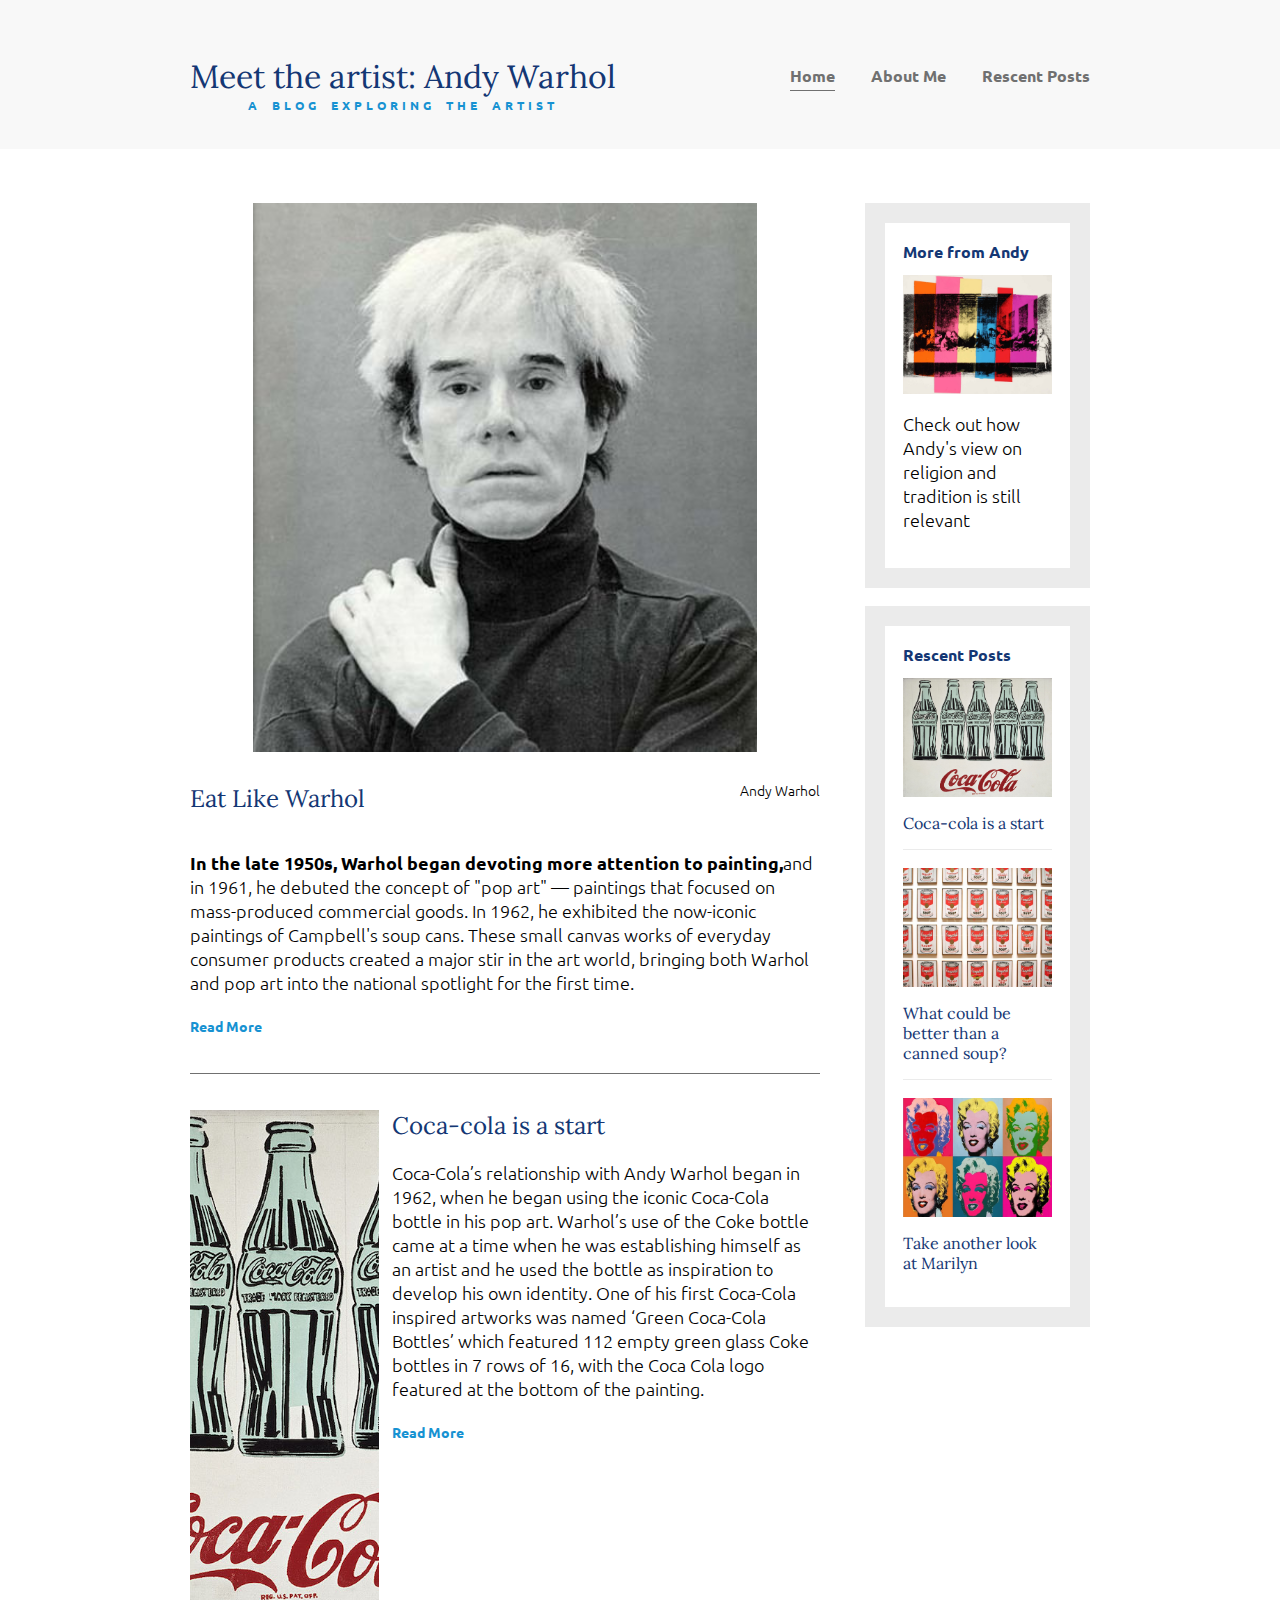
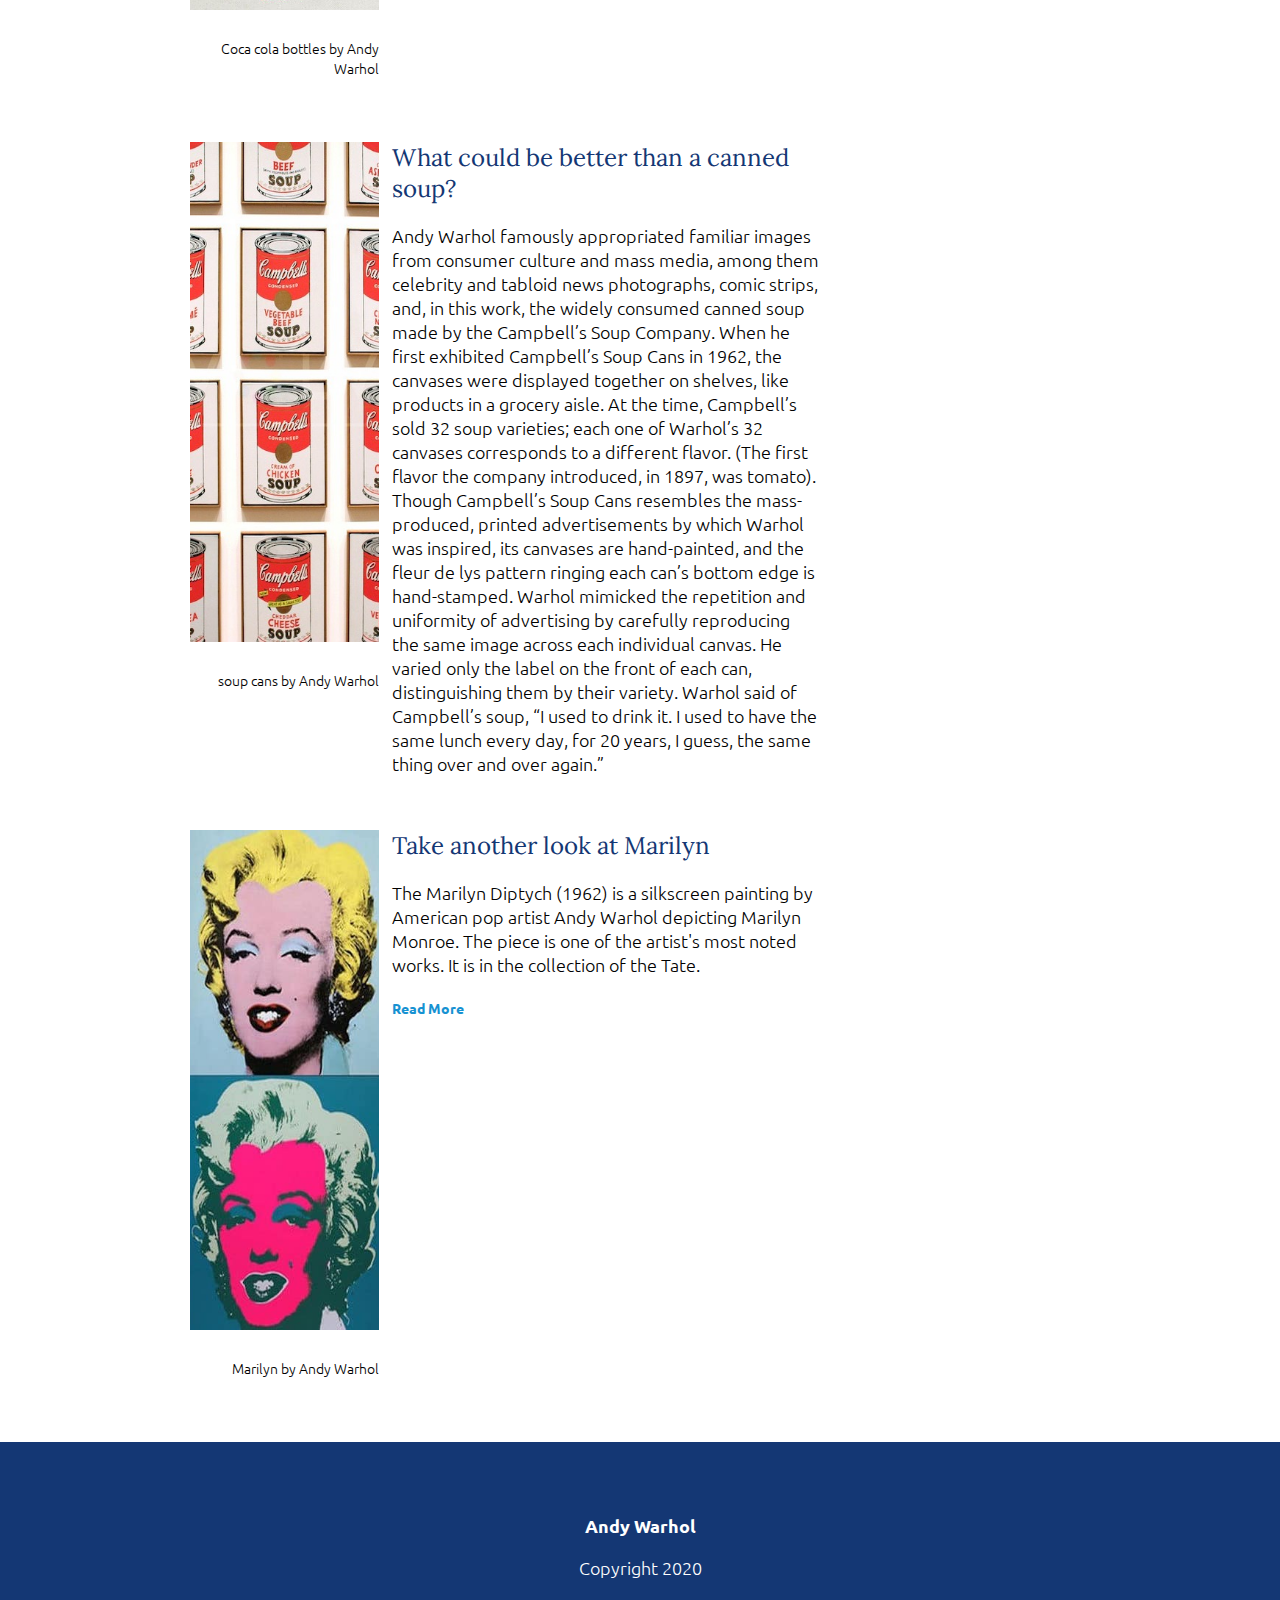
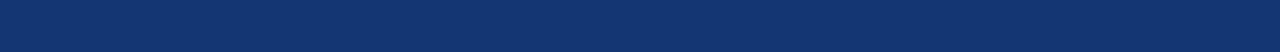
<file: index.html>
<!DOCTYPE html>
<head>
    <meta charset="utf-8"> 
    <meta http-equiv="X-UA-Compatible" content="IE=edge">
    <title>Andy Warhol</title>
    <meta name="description" content="">
    <meta name="viewport" content="width=device-width, initial-scale=1">
    <link rel="stylesheet" href="style/style.css">
    <link href="https://fonts.googleapis.com/css2?family=Lora&family=Ubuntu:wght@300;700;400&display=swap" rel="stylesheet"></head>
    <body>
        <header>
            <div class="container container-flex ">
                <div class="title">
                    <h1>Meet the artist: Andy Warhol</h1>
                    <p class="subtitles">a blog exploring the artist</p>
                </div>
                <nav>
                    <ul class="nav-list">
                        <li class="nav-list-item"><a class="nav-link current-page" href="#">Home</a></li>
                        <li class="nav-list-item"><a class="nav-link " href="#">About Me</a></li>
                        <li class="nav-list-item"><a class="nav-link " href="#">Rescent Posts</a></li>
                    </ul>
                </nav>
            </div>
        </header>
        
        
        
        <div id="main" class="container container-flex">
            <main role= 'main'>
                <article class="article-featured">
                    <h2 id="title" class="article-title">Eat Like Warhol</h2>
                    <div id="img-div">
                        <img src="style/assets/Andy-Warhol.jpg" alt="a picture of Andy Warhol" id="image" class="article-img">
                        <div id="img-caption" class="article-info">Andy Warhol</div>
                    </div>
                    <div class="article-featured-main">
                        <p id="tribute-info" class="article-body"> <strong>In the late 1950s, Warhol began devoting more attention to painting,</strong>and in 1961, he debuted the concept of "pop art" — paintings that focused on mass-produced commercial goods. In 1962, he exhibited the now-iconic paintings of Campbell's soup cans. These small canvas works of everyday consumer products created a major stir in the art world, bringing both Warhol and pop art into the national spotlight for the first time.</p>
                        <a href="#" id="tribute-link" target="_blank" class="article-read-more">Read More</a>
                    </div>
                    
                </article>
                
                <article class="article-recent">
                    <div class="article-recent-main">
                        <h2 class="article-title">Coca-cola is a start</h2>
                        <p class="article-body">Coca-Cola’s relationship with Andy Warhol began in 1962, when he began using the iconic Coca-Cola bottle in his pop art. Warhol’s use of the Coke bottle came at a time when he was establishing himself as an artist and he used the bottle as inspiration to develop his own identity.
                            One of his first Coca-Cola inspired artworks was named ‘Green Coca-Cola Bottles’ which featured 112 empty green glass Coke bottles in 7 rows of 16, with the Coca Cola logo featured at the bottom of the painting.</p>
                            <a href="https://www.coca-colacompany.com/au/faqs/whats-the-history-behind-andy-warhols-coca-cola-bottle-painting" class="article-read-more">Read More</a>
                        </div>
                        <div class="article-recent-secondary">
                            <img src="style/assets/colabottle.jpg" alt="Coca cola bottles by Andy Warhol" class="article-img">
                            <p class="article-info">Coca cola bottles by Andy Warhol</p>
                        </div>
                    </article>
                    
                    <article class="article-recent">
                        <div class="article-recent-main">
                            <h2 class="article-title">What could be better than a canned soup?</h2>
                            <p class="article-body">Andy Warhol famously appropriated familiar images from consumer culture and mass media, among them celebrity and tabloid news photographs, comic strips, and, in this work, the widely consumed canned soup made by the Campbell’s Soup Company. When he first exhibited Campbell’s Soup Cans in 1962, the canvases were displayed together on shelves, like products in a grocery aisle. At the time, Campbell’s sold 32 soup varieties; each one of Warhol’s 32 canvases corresponds to a different flavor. (The first flavor the company introduced, in 1897, was tomato).
                                Though Campbell’s Soup Cans resembles the mass-produced, printed advertisements by which Warhol was inspired, its canvases are hand-painted, and the fleur de lys pattern ringing each can’s bottom edge is hand-stamped. Warhol mimicked the repetition and uniformity of advertising by carefully reproducing the same image across each individual canvas. He varied only the label on the front of each can, distinguishing them by their variety. Warhol said of Campbell’s soup, “I used to drink it. I used to have the same lunch every day, for 20 years, I guess, the same thing over and over again.”</p>
                                <a href="https://www.moma.org/learn/moma_learning/andy-warhol-campbells-soup-cans-1962/" class="article-read-more"></a>
                            </div>
                            <div class="article-recent-secondary">
                                <img src="style/assets/soup-cans.jpg" alt="soup cans by Andy Warhol" class="article-img">
                                <p class="article-info">soup cans by Andy Warhol</p>
                            </div>
                        </article>
                        
                        <article class="article-recent">
                            <div class="article-recent-main">
                                <h2 class="article-title">Take another look at Marilyn</h2>
                                <p class="article-body">The Marilyn Diptych (1962) is a silkscreen painting by American pop artist Andy Warhol depicting Marilyn Monroe. The piece is one of the artist's most noted works. It is in the collection of the Tate.</p>
                                <a href="https://en.wikipedia.org/wiki/Marilyn_Diptych" class="article-read-more">Read More</a>
                            </div>
                            <div class="article-recent-secondary">
                                <img src="style/assets/marilyn.jpg" alt="Marilyn by Andy Warhol" class="article-img">
                                <p class="article-info">Marilyn by Andy Warhol</p>
                            </div>
                        </article>
                    </main>
                    
                    
                    <aside class="sidebar">
                        <div class="sidebar-widget">
                            <h2 class="widget-title">More from Andy</h2>
                            <img src="style/assets/sanctity.jpeg" alt="" class="widget-image">
                            <p class="widget-body">Check out how Andy's view on religion and tradition is still relevant</p>
                        </div>
                        <div class="sidebar-widget">
                            <h2 class="widget-title">Rescent Posts</h2>
                            <div class="widget-rescent-post">
                                <h3 class='widget-rescent-post-title'>Coca-cola is a start</h3>
                                <img src="style/assets/colabottle.jpg" alt="Coca cola bottles by Andy Warhol" class="widget-image">
                            </div>
                            <div class="widget-rescent-post">
                                <h3 class='widget-rescent-post-title'>What could be better than a canned soup?</h3>
                                <img src="style/assets/soup-cans.jpg" alt="soup cans by Andy Warhol" class="widget-image">
                            </div>
                            <div class="widget-rescent-post">
                                <h3 class='widget-rescent-post-title'>Take another look at Marilyn</h3>
                                <img src="style/assets/marilyn.jpg" alt="Marlyn by Andy Warhol" class="widget-image">
                            </div>
                        </div>
                    </aside>
                </div>
                <footer>
                    <p><strong>Andy Warhol</strong></p>
                    <p>Copyright 2020</p>
                </footer>
            </body>
            </html>
</file>
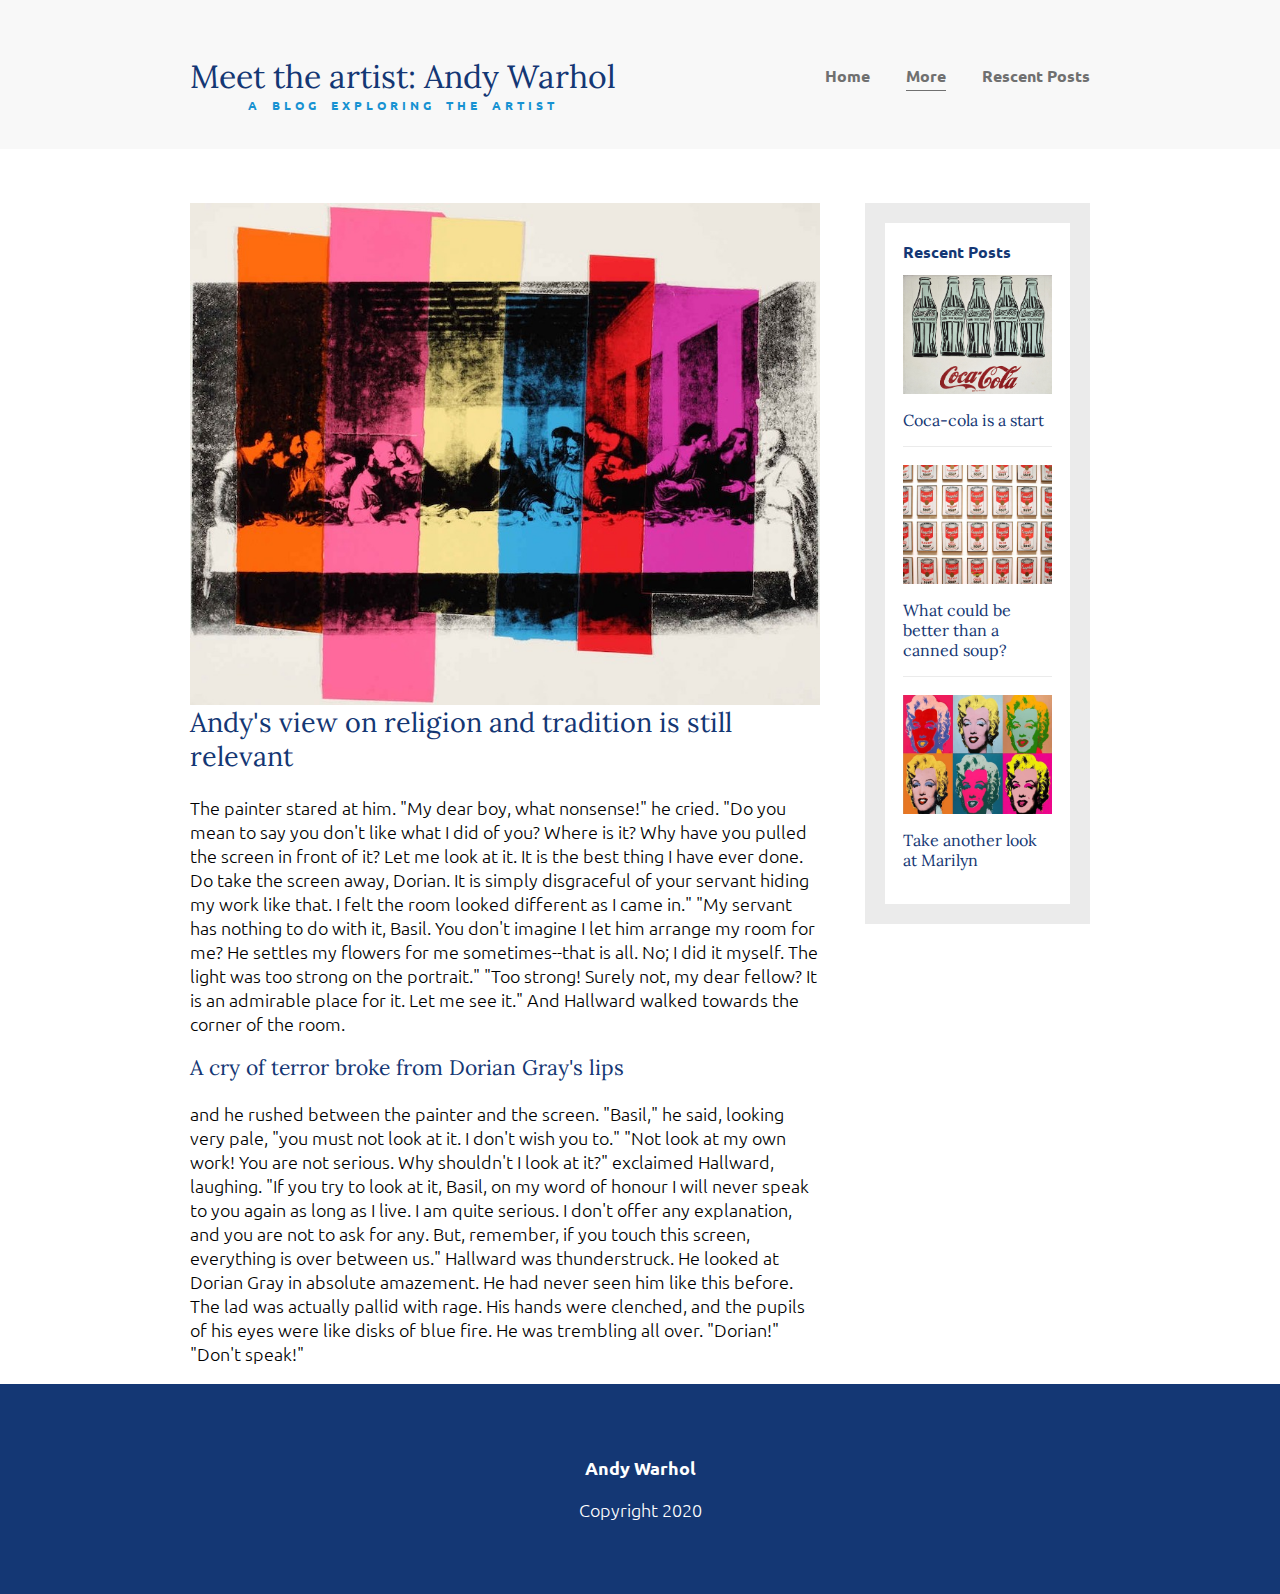
<file: more.html>
<!DOCTYPE html>
<head>
    <meta charset="utf-8"> 
    <meta http-equiv="X-UA-Compatible" content="IE=edge">
    <title>Andy Warhol</title>
    <meta name="author" content="Sariyya Abdullayeva">
    <meta name="viewport" content="width=device-width, initial-scale=1">
    <link rel="stylesheet" href="style/style.css">
    <link href="https://fonts.googleapis.com/css2?family=Lora&family=Ubuntu:wght@300;700;400&display=swap" rel="stylesheet"></head>
    <body>
        <header>
            <div class="container container-flex ">
                <div class="title">
                    <h1>Meet the artist: Andy Warhol</h1>
                    <p class="subtitles">a blog exploring the artist</p>
                </div>
                <nav>
                    <ul class="nav-list">
                        <li class="nav-list-item"><a class="nav-link " href="index.html">Home</a></li>
                        <li class="nav-list-item"><a class="nav-link current-page " href="more.html">More</a></li>
                        <li class="nav-list-item"><a class="nav-link " href="rescent-posts.html">Rescent Posts</a></li>
                    </ul>
                </nav>
            </div>
        </header>
        
        
        
        <div id="main" class="container container-flex">
            <main role= 'main'>
                <img src="style/assets/sanctity.jpeg" alt="" class="image-full">
                <h2 class="widget-body">Andy's view on religion and tradition is still relevant</h2>
                <p>
                    The painter stared at him. "My dear boy, what nonsense!" he cried. "Do you mean to say you don't like what I did of you? Where is it? Why have you pulled the screen in front of it? Let me look at it. It is the best thing I have ever done. Do take the screen away, Dorian. It is simply disgraceful of your servant hiding my work like that. I felt the room looked different as I came in."
                    
                    "My servant has nothing to do with it, Basil. You don't imagine I let him arrange my room for me? He settles my flowers for me sometimes--that is all. No; I did it myself. The light was too strong on the portrait."
                    
                    "Too strong! Surely not, my dear fellow? It is an admirable place for it. Let me see it." And Hallward walked towards the corner of the room.
                    
                   
                    <h3> A cry of terror broke from Dorian Gray's lips</h3>
                    and he rushed between the painter and the screen. "Basil," he said, looking very pale, "you must not look at it. I don't wish you to."
                    
                    "Not look at my own work! You are not serious. Why shouldn't I look at it?" exclaimed Hallward, laughing.
                   
                    
                    "If you try to look at it, Basil, on my word of honour I will never speak to you again as long as I live. I am quite serious. I don't offer any explanation, and you are not to ask for any. But, remember, if you touch this screen, everything is over between us."
                    
                    Hallward was thunderstruck. He looked at Dorian Gray in absolute amazement. He had never seen him like this before. The lad was actually pallid with rage. His hands were clenched, and the pupils of his eyes were like disks of blue fire. He was trembling all over.
                    
                    "Dorian!"
                    
                    "Don't speak!"
                </p>
                
            </main>
            
            
            <aside class="sidebar">
                <div class="sidebar-widget">
                    <h2 class="widget-title">Rescent Posts</h2>
                    <div class="widget-rescent-post">
                        <h3 class='widget-rescent-post-title'>Coca-cola is a start</h3>
                        <img src="style/assets/colabottle.jpg" alt="Coca cola bottles by Andy Warhol" class="widget-image">
                    </div>
                    <div class="widget-rescent-post">
                        <h3 class='widget-rescent-post-title'>What could be better than a canned soup?</h3>
                        <img src="style/assets/soup-cans.jpg" alt="soup cans by Andy Warhol" class="widget-image">
                    </div>
                    <div class="widget-rescent-post">
                        <h3 class='widget-rescent-post-title'>Take another look at Marilyn</h3>
                        <img src="style/assets/marilyn.jpg" alt="Marlyn by Andy Warhol" class="widget-image">
                    </div>
                </div>
            </aside>
        </div>
        <footer>
            <p><strong>Andy Warhol</strong></p>
            <p>Copyright 2020</p>
        </footer>
    </body>
    </html>
</file>
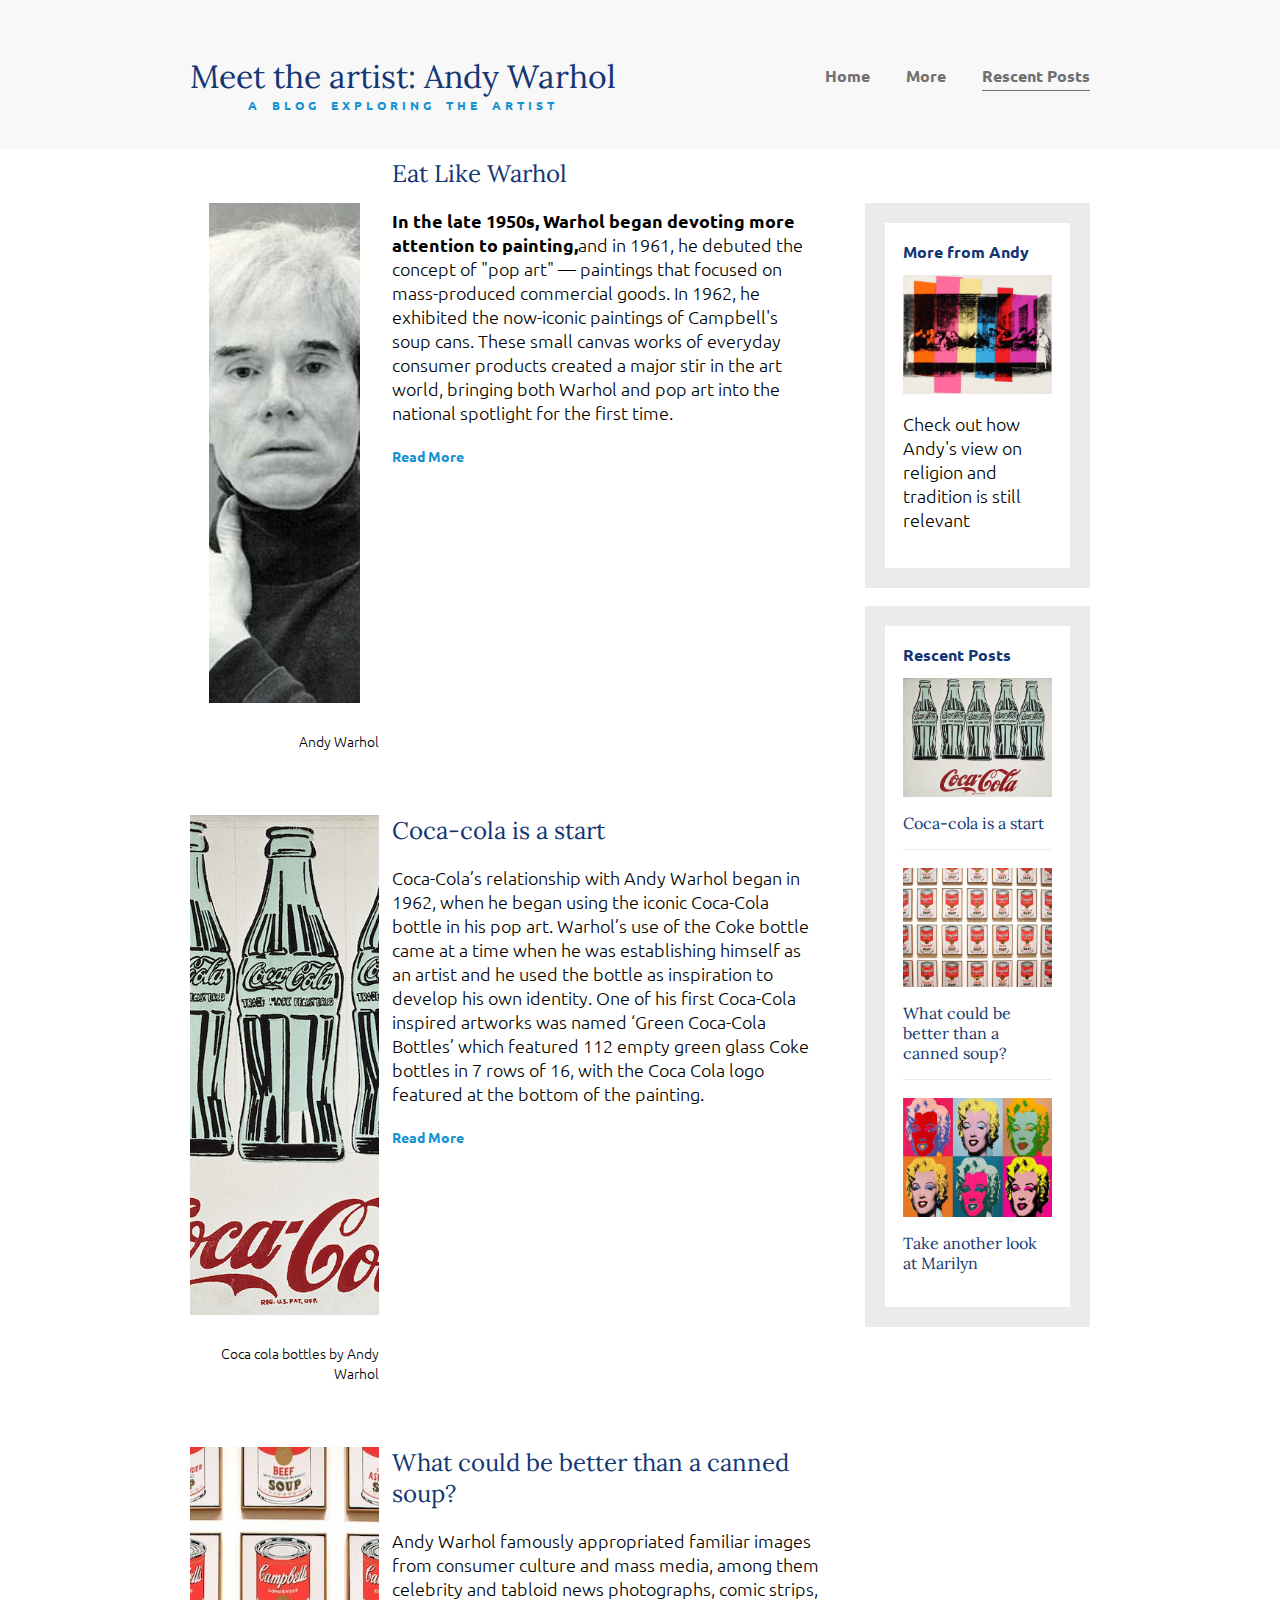
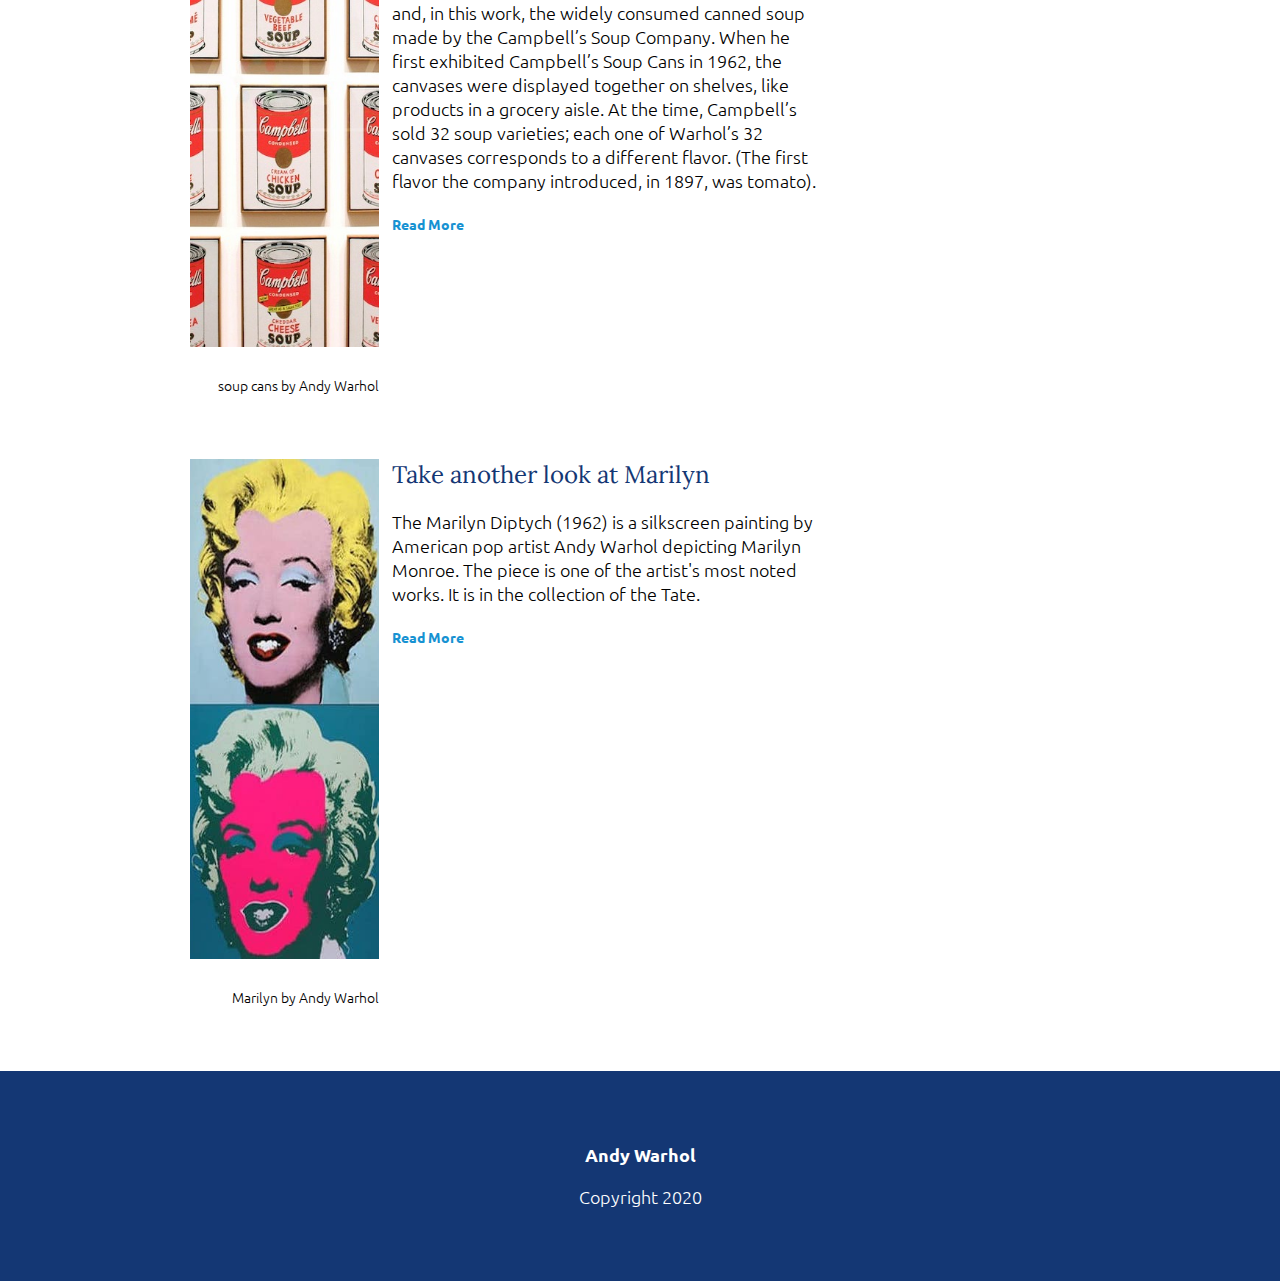
<file: rescent-posts.html>
<!DOCTYPE html>
<head>
    <meta charset="utf-8"> 
    <meta http-equiv="X-UA-Compatible" content="IE=edge">
    <title>Andy Warhol</title>
    <meta name="description" content="">
    <meta name="viewport" content="width=device-width, initial-scale=1">
    <link rel="stylesheet" href="style/style.css">
    <link href="https://fonts.googleapis.com/css2?family=Lora&family=Ubuntu:wght@300;700;400&display=swap" rel="stylesheet"></head>
    <body>
        <header>
            <div class="container container-flex ">
                <div class="title">
                    <h1>Meet the artist: Andy Warhol</h1>
                    <p class="subtitles">a blog exploring the artist</p>
                </div>
                <nav>
                    <ul class="nav-list">
                        <li class="nav-list-item"><a class="nav-link " href="index.html">Home</a></li>
                        <li class="nav-list-item"><a class="nav-link " href="more.html">More</a></li>
                        <li class="nav-list-item"><a class="nav-link current-page" href="rescent-posts.html">Rescent Posts</a></li>
                    </ul>
                </nav>
            </div>
        </header>
        
        
        
        <div id="main" class="container container-flex">
            <main role= 'main'>
        
                <article class="article-recent">
                    <div class="article-recent-main">
                        <h2 id="title" class="article-title">Eat Like Warhol</h2>
                        <p id="tribute-info" class="article-body"> <strong>In the late 1950s, Warhol began devoting more attention to painting,</strong>and in 1961, he debuted the concept of "pop art" — paintings that focused on mass-produced commercial goods. In 1962, he exhibited the now-iconic paintings of Campbell's soup cans. These small canvas works of everyday consumer products created a major stir in the art world, bringing both Warhol and pop art into the national spotlight for the first time.</p>
                        <a href="#" id="tribute-link" target="_blank" class="article-read-more">Read More</a>
                        </div>
                        <div class="article-recent-secondary">
                            <img src="style/assets/Andy-Warhol.jpg" alt="a picture of Andy Warhol" id="image" class="article-img"> 
                            <div id="img-caption" class="article-info">Andy Warhol</div>
                        </div>
                    </article>
                
                <article class="article-recent">
                    <div class="article-recent-main">
                        <h2 class="article-title">Coca-cola is a start</h2>
                        <p class="article-body">Coca-Cola’s relationship with Andy Warhol began in 1962, when he began using the iconic Coca-Cola bottle in his pop art. Warhol’s use of the Coke bottle came at a time when he was establishing himself as an artist and he used the bottle as inspiration to develop his own identity.
                            One of his first Coca-Cola inspired artworks was named ‘Green Coca-Cola Bottles’ which featured 112 empty green glass Coke bottles in 7 rows of 16, with the Coca Cola logo featured at the bottom of the painting.</p>
                            <a href="https://www.coca-colacompany.com/au/faqs/whats-the-history-behind-andy-warhols-coca-cola-bottle-painting" class="article-read-more">Read More</a>
                        </div>
                        <div class="article-recent-secondary">
                            <img src="style/assets/colabottle.jpg" alt="Coca cola bottles by Andy Warhol" class="article-img">
                            <p class="article-info">Coca cola bottles by Andy Warhol</p>
                        </div>
                    </article>
                    
                    <article class="article-recent">
                        <div class="article-recent-main">
                            <h2 class="article-title">What could be better than a canned soup?</h2>
                            <p class="article-body">Andy Warhol famously appropriated familiar images from consumer culture and mass media, among them celebrity and tabloid news photographs, comic strips, and, in this work, the widely consumed canned soup made by the Campbell’s Soup Company. When he first exhibited Campbell’s Soup Cans in 1962, the canvases were displayed together on shelves, like products in a grocery aisle. At the time, Campbell’s sold 32 soup varieties; each one of Warhol’s 32 canvases corresponds to a different flavor. (The first flavor the company introduced, in 1897, was tomato).
                            </p>
                                <a href="https://www.moma.org/learn/moma_learning/andy-warhol-campbells-soup-cans-1962/" class="article-read-more">Read More</a>
                            </div>
                            <div class="article-recent-secondary">
                                <img src="style/assets/soup-cans.jpg" alt="soup cans by Andy Warhol" class="article-img">
                                <p class="article-info">soup cans by Andy Warhol</p>
                            </div>
                        </article>
                        
                        <article class="article-recent">
                            <div class="article-recent-main">
                                <h2 class="article-title">Take another look at Marilyn</h2>
                                <p class="article-body">The Marilyn Diptych (1962) is a silkscreen painting by American pop artist Andy Warhol depicting Marilyn Monroe. The piece is one of the artist's most noted works. It is in the collection of the Tate.</p>
                                <a href="https://en.wikipedia.org/wiki/Marilyn_Diptych" class="article-read-more">Read More</a>
                            </div>
                            <div class="article-recent-secondary">
                                <img src="style/assets/marilyn.jpg" alt="Marilyn by Andy Warhol" class="article-img">
                                <p class="article-info">Marilyn by Andy Warhol</p>
                            </div>
                        </article>
                    </main>
                    
                    
                    <aside class="sidebar">
                        <div class="sidebar-widget">
                            <h2 class="widget-title">More from Andy</h2>
                            <img src="style/assets/sanctity.jpeg" alt="" class="widget-image">
                            <p class="widget-body">Check out how Andy's view on religion and tradition is still relevant</p>
                        </div>
                        <div class="sidebar-widget">
                            <h2 class="widget-title">Rescent Posts</h2>
                            <div class="widget-rescent-post">
                                <h3 class='widget-rescent-post-title'>Coca-cola is a start</h3>
                                <img src="style/assets/colabottle.jpg" alt="Coca cola bottles by Andy Warhol" class="widget-image">
                            </div>
                            <div class="widget-rescent-post">
                                <h3 class='widget-rescent-post-title'>What could be better than a canned soup?</h3>
                                <img src="style/assets/soup-cans.jpg" alt="soup cans by Andy Warhol" class="widget-image">
                            </div>
                            <div class="widget-rescent-post">
                                <h3 class='widget-rescent-post-title'>Take another look at Marilyn</h3>
                                <img src="style/assets/marilyn.jpg" alt="Marlyn by Andy Warhol" class="widget-image">
                            </div>
                        </div>
                    </aside>
                </div>
                <footer>
                    <p><strong>Andy Warhol</strong></p>
                    <p>Copyright 2020</p>
                </footer>
            </body>
            </html>
</file>
<file: style/style.css>
body{
    background-color: #FFF;
    font-size: 1.125rem;
    /* to ger rid of extra spacing around nav add margin 0 */
    margin: 0;
    font-family: 'Ubuntu', sans-serif;
    font-weight: 300 ;
}

img{
    max-width: 100%;
    display: block;
}

/* -----------
Typografy
-------------- */
h1,h2,h3{
    font-family: 'Lora', serif;
    font-weight: 400;
    color: #143774;
    margin-top: 0;
}

strong{
    font-weight: 700;
}

h1{
    padding: 0;
    margin: 0;
    margin-top: 20px;
    font-size: 2rem;
}

/* h1 subtitle */
.subtitles{
    padding: 0;
    margin: 0;
    text-transform: uppercase;
    font-weight: 700;
    font-size: .75rem;
    color: #1792D2;
    font-family: 'Ubuntu', sans-serif;
    letter-spacing: 4px;
    word-spacing: 4px;
}

.article-title{
 font-size: 1.5rem;   
}

.article-read-more, .article-info{
    font-size: 0.875rem; 
}

.article-read-more{
    color: #1792D2;
    text-decoration: none;
    font-weight: 700;
} 

.article-read-more:hover, .article-read-more:focus{
    color: #143774;
    text-decoration: underline;
}

.article-info{
    margin: 2em 0;
}

.widget-title,
.widget-rescent-post-title{
    font-size: 1rem;
}

.widget-title{
    
    font-family: 'Ubuntu', sans-serif;
    font-weight: 700;
}

/* -----------
Layout
-------------- */
.container{
    width: 90%;
    max-width: 900px;
    margin: 0 auto; 
}
/* just because we can re use the .container class, it is better to seperate flex properties into another class */
.container-flex{
    display: flex;
    flex-direction: column;
    justify-content: space-between;
}

header{
    background-color: #F8F8F8;
    padding: 2em 0;
    text-align: center;  
    margin-bottom: 3em;  
}

footer{
    background-color: #143774;
    color: white;
    text-align: center;
    padding: 3em 0;

}

@media (min-width:675px) {
    .container-flex{
        flex-direction: row;
    }
    main{
        width: 70%;

    }
    aside{
        width: 25%;
        min-width: 200px;
        margin-left: 1em;
    }
}

/* -Nav bar-*/
nav{
    display: flex;
    flex-direction: column;
    justify-content: center;
    align-items: center;
    background-color: #F8F8F8;
}

.nav-list{
    display: flex;
    justify-content: center;
    padding: 0;
    list-style: none;
}

.nav-list-item{
    margin-left: 2em;  
}

.nav-link{
    text-decoration: none;
    font-size: 1rem;
    font-family: 'Ubuntu', sans-serif;
    font-weight: 700;
    color: #707070;
    padding: .25em 0;
}
.nav-link:hover,
.nav-link:focus{
    color: #1792D2;
}
.current-page{
    border-bottom: 1px solid #707070;;
}

.current-page:hover{
    color: #707070;
}
@media (max-width: 880px){
    
    .nav-list{
        flex-direction: column;
    }
    
    .nav-list-item{
        margin: .5em 0;
    } 
}

/* 
Center img in parent and make it responsive */
#image {
    display: block;
    max-width: 80%;
    margin: 0 auto;
}

/* articles */

.article-featured{
    border-bottom: 1px solid #707070 ;
    padding-bottom: 2em;
    margin-bottom: 2em;
}

.article-recent{
    display: flex;
    flex-direction: column;
    margin-bottom: 2em;
}

.article-recent-main{
    order: 2;
}
.article-recent-secondary{
    order: 1;
}

@media (min-width:675px){
    .article-recent{
        flex-direction: row;
        justify-content: space-between;    
    }

    .article-recent-main{
        width: 68%;

    }

    .article-recent-secondary{
        width: 30%;
    }
    .article-img{
        width: 100%;
        min-height: 500px;
        /* nice trick to fit img  */
        object-fit: cover;
    }

    .article-featured{
        display: flex;
        flex-direction: column;
    }

    #title{
        order: 2;
        margin-top: -45px;
    }
    #img-div{
        order: 1;
    }

    #img-div{
    order: 1;
    }

    .article-featured-main{
        order: 3;
    }

    .article-info{
        text-align: right;
    }

    .article-featured{
        margin-bottom: 2em;
    }

}

/* widgets */

.sidebar-widget{
    border: 20px solid #EBEBEB;
    opacity: 1;
    margin-bottom: 1em;
    padding: 1em;
}

.widget-rescent-post{
    display: flex;
    flex-direction: column;
    border-bottom: 1px solid #EBEBEB;
    margin-bottom: 1em;
}

.widget-rescent-post:last-child{
    border: 0;
    margin: 0;
}

.widget-rescent-post-title{
    order: 2;
    margin-top: 1em;
}

.widget-image{
    order: 1;
}
</file>
